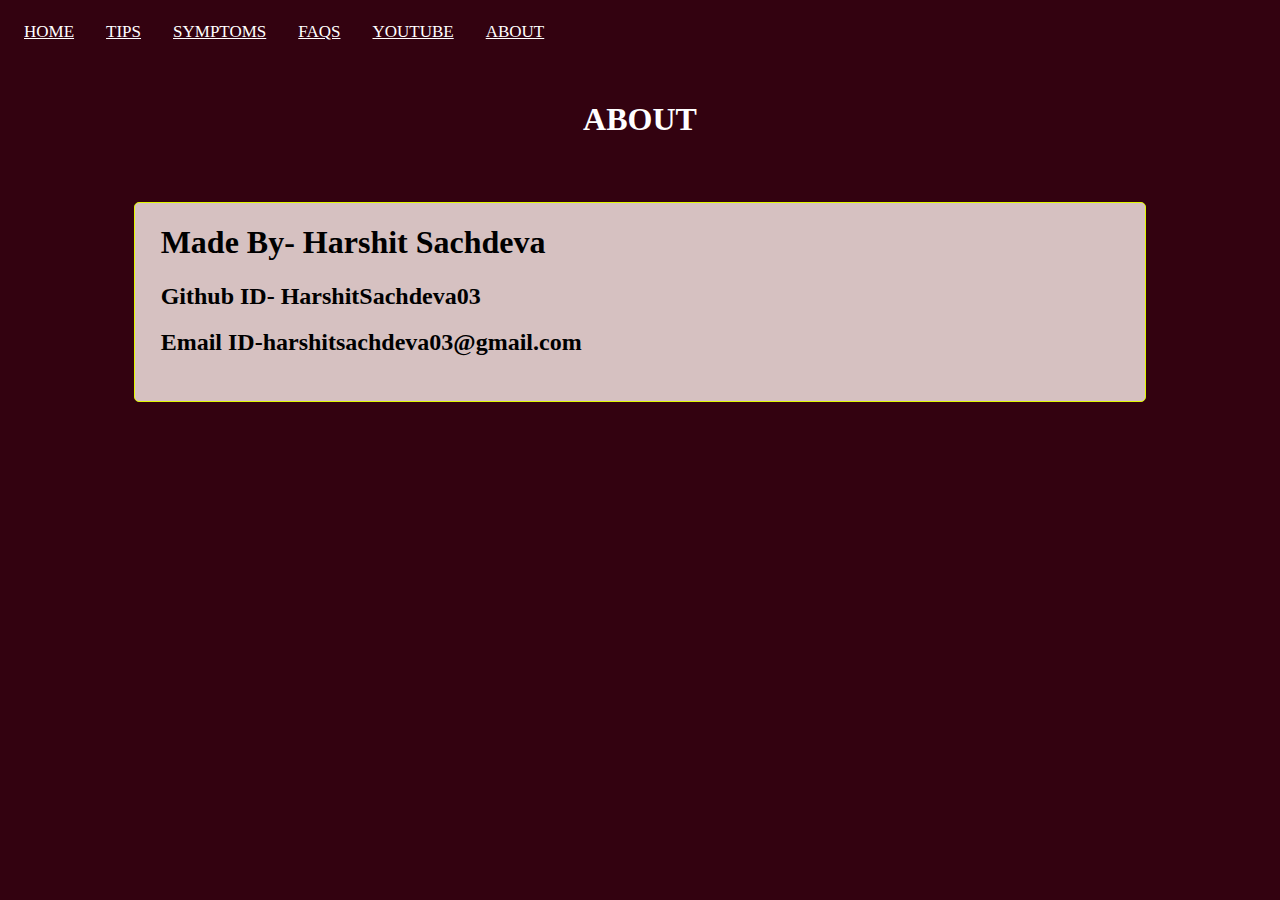
<file: about.html>
<html>
    <head>
        <title> Covid Guide-About</title>
        <link href="./css/about.css" rel="stylesheet">
    </head>
    <body>
    <div class="navbar">
        <a href="./index.html"><u>HOME</u></a>
        <a href="./tips.html"><u>TIPS</u></a>
        <a href="./symptom.html"><u>SYMPTOMS</u></a>
        <a href="./faqs.html"><u>FAQS</u></a>
        <a href="./youtube.html"><u>YOUTUBE</u></a>
        <a href="./about.html"><u>ABOUT</u></a>
    </div>
    <br<<br><br>
</div>
<br><br><br>
<div class="heading">
    <h1>ABOUT</h1>
</div>
<div class="about">
    <h1>Made By- Harshit Sachdeva</h1>
    <h2>Github ID- HarshitSachdeva03</h2>
    <h2>Email ID-harshitsachdeva03@gmail.com</h2>
</div>
    </body>
    </html>
</file>
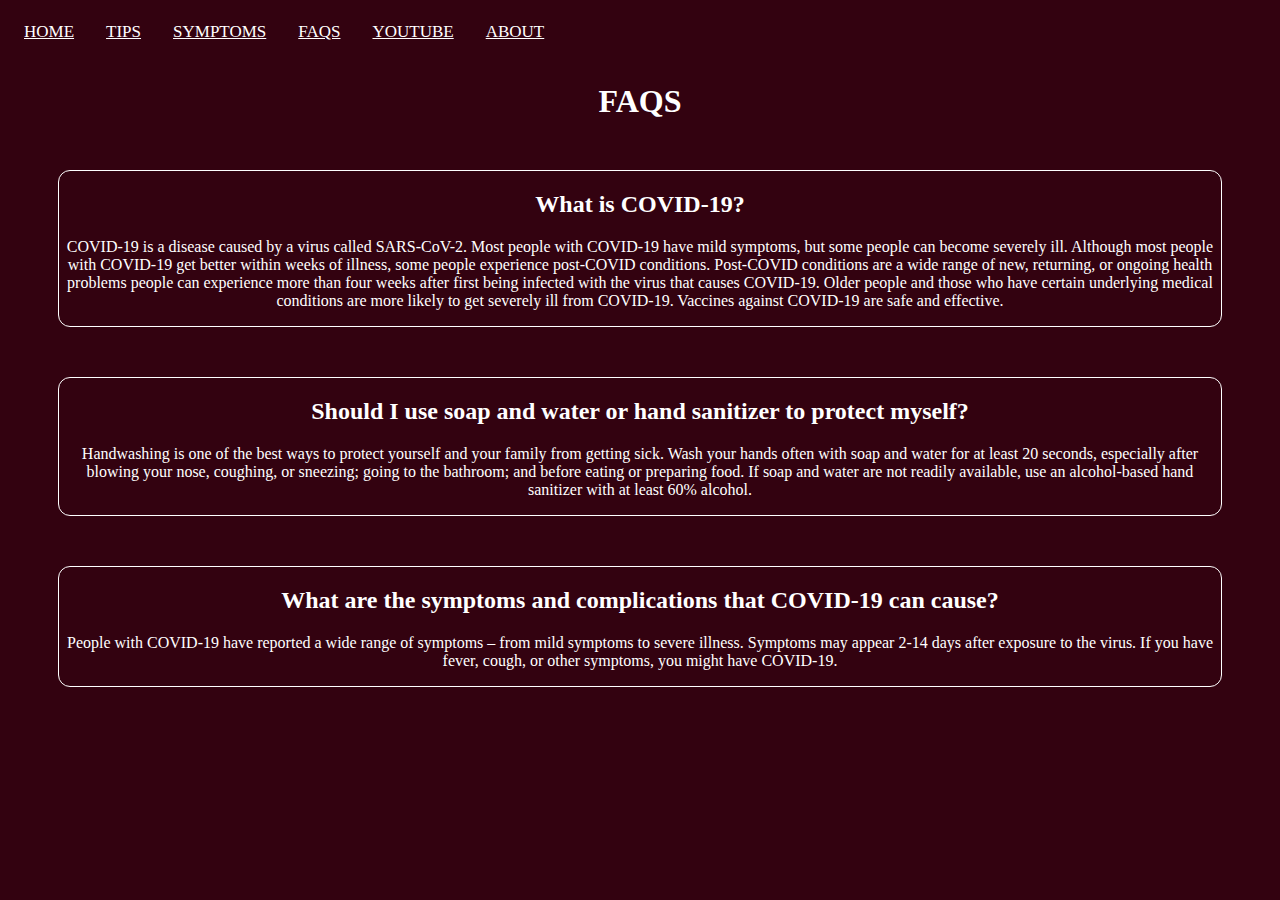
<file: faqs.html>
<html>
	<head>
		<title>Covid Guide-FAQs</title>
		<link href="./css/faqs.css" rel="stylesheet">
	</head>
	<body>
		<div class="navbar">
            <a href="./index.html"><u>HOME</u></a>
            <a href="./tips.html"><u>TIPS</u></a>
            <a href="./symptom.html"><u>SYMPTOMS</u></a>
            <a href="./faqs.html"><u>FAQS</u></a>
            <a href="./youtube.html"><u>YOUTUBE</u></a>
            <a href="./about.html"><u>ABOUT</u></a>
        </div>
        <br>
        <br>
        <br>
        <div class="heading">
            <h1>FAQS</h1>
        </div>
        <div class="FAQs">
            <h2>What is COVID-19?</h2>
            <p>COVID-19 is a disease caused by a virus called SARS-CoV-2. Most people with COVID-19 have mild symptoms, but some people can become severely ill. Although most people with COVID-19 get better within weeks of illness, some people experience post-COVID conditions. Post-COVID conditions are a wide range of new, returning, or ongoing health problems people can experience more than four weeks after first being infected with the virus that causes COVID-19. Older people and those who have certain underlying medical conditions are more likely to get severely ill from COVID-19. Vaccines against COVID-19 are safe and effective.</p>
        </div>
        <div class="FAQs">
            <h2>Should I use soap and water or hand sanitizer to protect myself?</h2>
            <p>Handwashing is one of the best ways to protect yourself and your family from getting sick. Wash your hands often with soap and water for at least 20 seconds, especially after blowing your nose, coughing, or sneezing; going to the bathroom; and before eating or preparing food. If soap and water are not readily available, use an alcohol-based hand sanitizer with at least 60% alcohol.</p>
        </div>
        <div class="FAQs">
            <h2>What are the symptoms and complications that COVID-19 can cause?</h2>
            <p>People with COVID-19 have reported a wide range of symptoms – from mild symptoms to severe illness. Symptoms may appear 2-14 days after exposure to the virus. If you have fever, cough, or other symptoms, you might have COVID-19.</p>
        </div>
	</body>
</html>
</file>
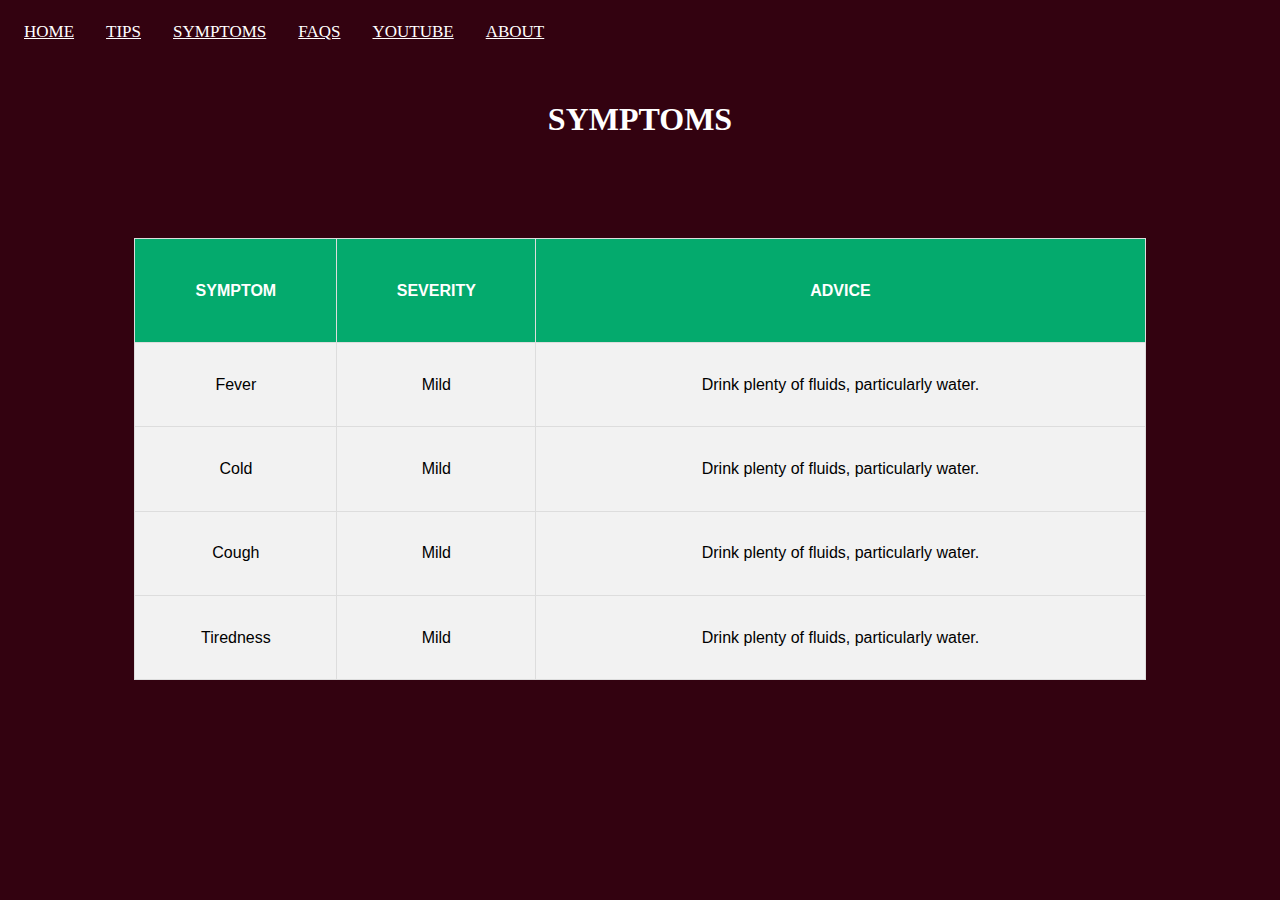
<file: symptom.html>
<html>
	<head>
		<title>
			Covid Guide-Symptoms
		</title>
		<link href="./css/symptoms.css" rel="stylesheet">
	</head>
	<body>
		<div class="navbar">
			<a href="./index.html"><u>HOME</u></a>
			<a href="./tips.html"><u>TIPS</u></a>
            <a href="./symptom.html"><u>SYMPTOMS</u></a>
			<a href="./faqs.html"><u>FAQS</u></a>
            <a href="./youtube.html"><u>YOUTUBE</u></a>
            <a href="./about.html"><u>ABOUT</u></a>
		  </div>
          <br><br><br><br>
          <div class="heading">
            <h1>SYMPTOMS</h1>
          </div>
          <table border>
            <tr>
                <th>SYMPTOM</th>
                <th>SEVERITY</th>
                <th>ADVICE</th>
            </tr>
            <tr>
                <td>Fever</td>
                <td>Mild</td>
                <td>Drink plenty of fluids, particularly water.</td>
            </tr>
            <tr>
                <td>Cold</td>
                <td>Mild</td>
                <td>Drink plenty of fluids, particularly water.</td>
            </tr>
            <tr>
                <td>Cough</td>
                <td>Mild</td>
                <td>Drink plenty of fluids, particularly water.</td>
            </tr>
            <tr>
                <td>Tiredness</td>
                <td>Mild</td>
                <td>Drink plenty of fluids, particularly water.</td>
            </tr>
        </table>  
	</body>
</html>
</file>
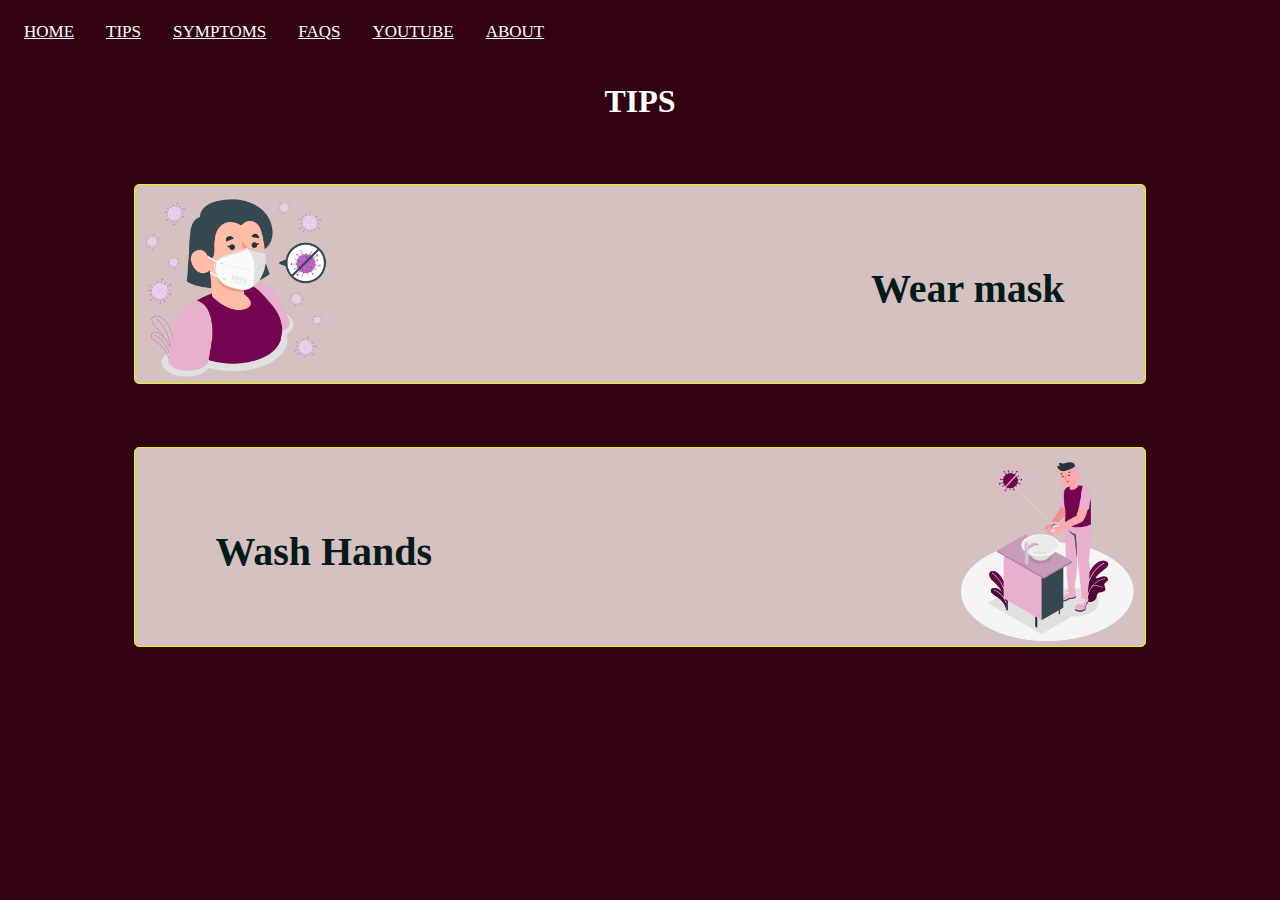
<file: tips.html>
<html>
    <head>
        <title> Covid Guide-Tips</title>
        <link rel="stylesheet" href="./css/tips.css">
    </head>
    <body>
    <div class="navbar">
        <a href="./index.html"><u>HOME</u></a>
        <a href="./tips.html"><u>TIPS</u></a>
        <a href="./symptom.html"><u>SYMPTOMS</u></a>
        <a href="./faqs.html"><u>FAQS</u></a>
        <a href="./youtube.html"><u>YOUTUBE</u></a>
        <a href="./about.html"><u>ABOUT</u></a>
    </div>
    <br><br><br>
    <div class="heading">
        <h1>TIPS</h1>
    </div>
    <div class="tips">
        <img id="img1" src="./images/FFP2 Face mask-amico 1.png" >
        <h1 id="h11">Wear mask</h1>
    </div>
    <div class="tips">
        <img id="img2" src="./images/Handwashing-amico 1.png" >
        <h1 id="h22">Wash Hands</h1>
    </div>
    </body>
</html>
</file>
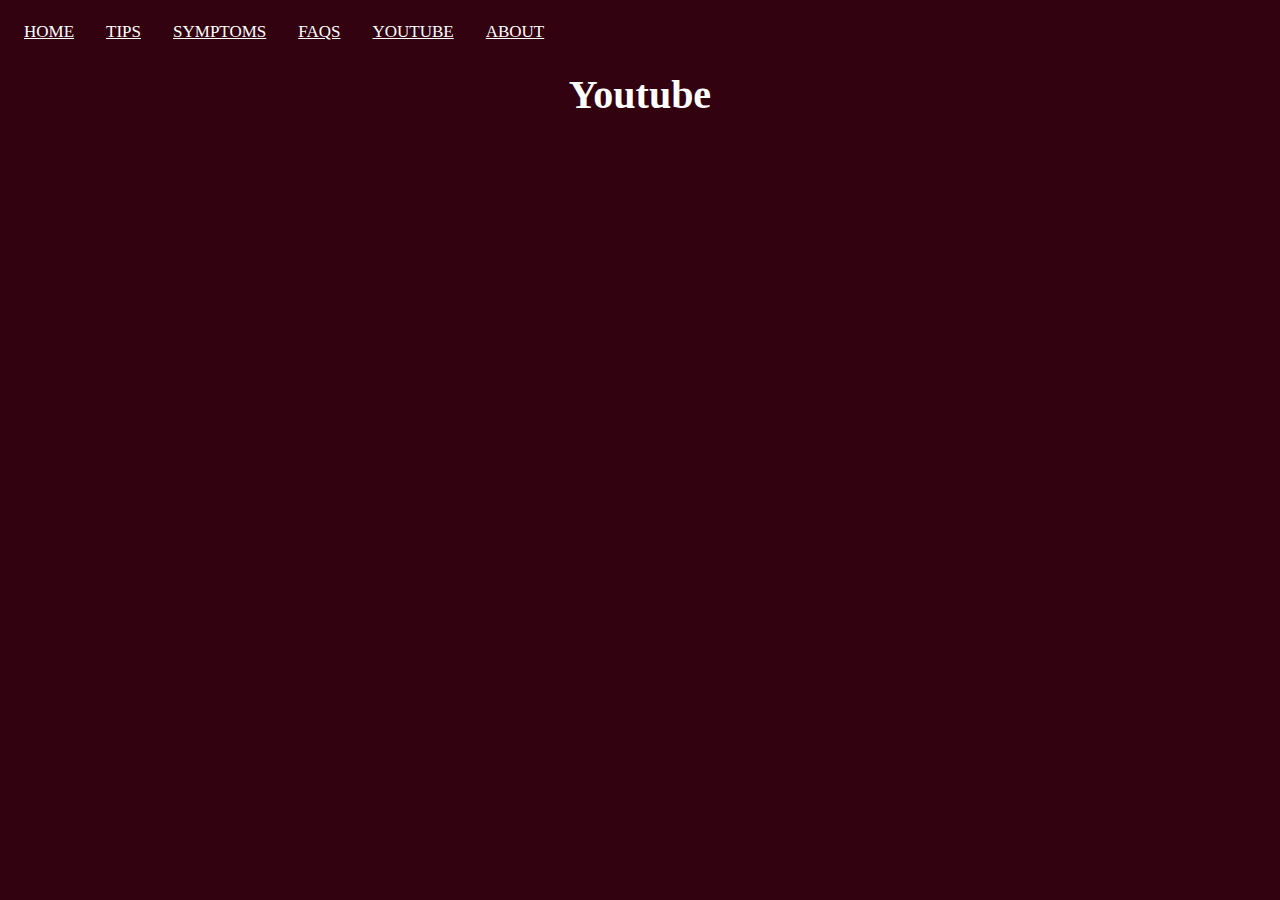
<file: youtube.html>
<html>
	<head>
		<title>
			Covid Guide-Youtube
		</title>
        <link href="./css/youtube.css" rel="stylesheet">
	</head>
	<body>
		<div class="navbar">
			<a href="./index.html"><u>HOME</u></a>
			<a href="./tips.html"><u>TIPS</u></a>
			<a href="./symptom.html"><u>SYMPTOMS</u></a>
			<a href="./faqs.html"><u>FAQS</u></a>
            <a href="./youtube.html"><u>YOUTUBE</u></a>
			<a href="./about.html"><u>ABOUT</u></a>
		  </div>
          <br><br>
          <h1 class="heading">Youtube</h1>
          <br>
		  <iframe style="height: 500px; width: 700px; margin: 0 auto; display: block;" id='video' src="https://www.youtube.com/embed/i0ZabxXmH4Y" title="YouTube video player" frameborder="0" allow="accelerometer; autoplay; clipboard-write; encrypted-media; gyroscope; picture-in-picture" allowfullscreen></iframe>
    </body>
</file>
<file: css/about.css>
/* Links inside the navigation bar */
 .navbar a {
    float: left;
    color: #ffffff;
    text-align: center;
    padding: 14px 16px;
    text-decoration: none;
    font-size: 17px;
  
  }
  
  /* Higlighting links on hover */
  .navbar a:hover {
    background-color: #ddd;
    color: black;
  }
  

  body {
      background-color: #330210
  }
  .heading {
    text-align: center;
    color: #ffffff;
}
.about {
    margin-left: 10%;
    margin-right: 10%;
    margin-top: 5%;
    width: auto;
    height: 200px;
    padding-left: 2%;
    background: #d6c1c1;
    border: 1px solid #e0f803;
    box-sizing: border-box;
    border-radius: 5px;
}
</file>
<file: css/faqs.css>
body {
    background-color: #330210
}
h2, p {
    text-align: center;
    color: #ffffff;
}

.navbar a {
    float: left;
    color: #ffffff;
    text-align: center;
    padding: 14px 16px;
    text-decoration: none;
    font-size: 17px;
  }
  
  /* Highlight links on hover */
  .navbar a:hover {
    background-color: #ddd;
    color: black;
  }

  .FAQs {
      border: 1px solid #ffffff;
      border-radius: 12px;
      margin-top: 50px;
      margin-left: 50px;
      margin-right: 50px;
  }

  .heading {
      text-align: center;
      color: #ffffff;
  }
</file>
<file: css/symptoms.css>
/* Links inside the navigation bar */
.navbar a {
    float: left;
    color: #ffffff;
    text-align: center;
    padding: 14px 16px;
    text-decoration: none;
    font-size: 17px;
  
  }
  
  /* Higlighting links on hover */
  .navbar a:hover {
    background-color: #ddd;
    color: black;
  }
  

  body {
      background-color: #330210
  }

  table {
    font-family: Arial, Helvetica, sans-serif;
    border-collapse: collapse;
    width: 80%;
    height: 50%;
    margin-left: auto;
    margin-right: auto;
    margin-top: 100px;
  }
  
  td, th {
    border: 1px solid #ddd;
    padding: 8px;
    background-color: #f2f2f2;
    text-align: center;
  }
  
  th {
    padding-top: 12px;
    padding-bottom: 12px;
    background-color: #04AA6D;
    color: white;
  }

  .heading {
    text-align: center;
    color: #ffffff;
}
</file>
<file: css/tips.css>
.navbar a {
    float: left;
    color: #ffffff;
    text-align: center;
    padding: 14px 16px;
    text-decoration: none;
    font-size: 17px;
  }
  
  /* Highlight links on hover */
  .navbar a:hover {
    background-color: #ddd;
    color: black;
  }
  body {
    background-color: #330210
}
#img1 {
    position: absolute;
    width: auto; 
    height: 200px; 
}

.tips {
    margin-left: 10%;
    margin-right: 10%;
    margin-top: 5%;
    width: auto;
    height: 200px;
    left: 74px;
    background: #d6c1c1;
    border: 1px solid #e0f803;
    box-sizing: border-box;
    border-radius: 5px;
}

#h11 {
    float: right;
    color: rgb(5, 27, 27);
    margin-right: 80px;
    margin-top: 80px;
    font-family: Montserrat;
    font-style: normal;
    font-weight: bold;
    font-size: 40px;
}

#img2 {
    /* position: absolute; */
    width: auto; 
    height: 200px;
    float: right; 
}


#h22 {
    float: left;
    color: rgb(5, 27, 27);
    margin-left: 80px;
    margin-top: 80px;
    font-family: Montserrat;
    font-style: normal;
    font-weight: bold;
    font-size: 40px;
}

.heading {
    text-align: center;
    color: #ffffff;
}
</file>
<file: css/youtube.css>
/* Links inside the navigation bar */
.navbar a {
    float: left;
    color: #ffffff;
    text-align: center;
    padding: 14px 16px;
    text-decoration: none;
    font-size: 17px;
  
  }
  
  /* Higlighting links on hover */
  .navbar a:hover {
    background-color: #ddd;
    color: black;
  }
  

  body {
      background-color: #330210
  }
  .heading {text-align: center;
color: lawngreen;font-size: 40px;}
#link {
   margin-left: 450px;
font-size: 40px;
color: sandybrown;}
.heading {
    text-align: center;
    color: #ffffff;
}
#video {margin-left: 470px;}
</file>
